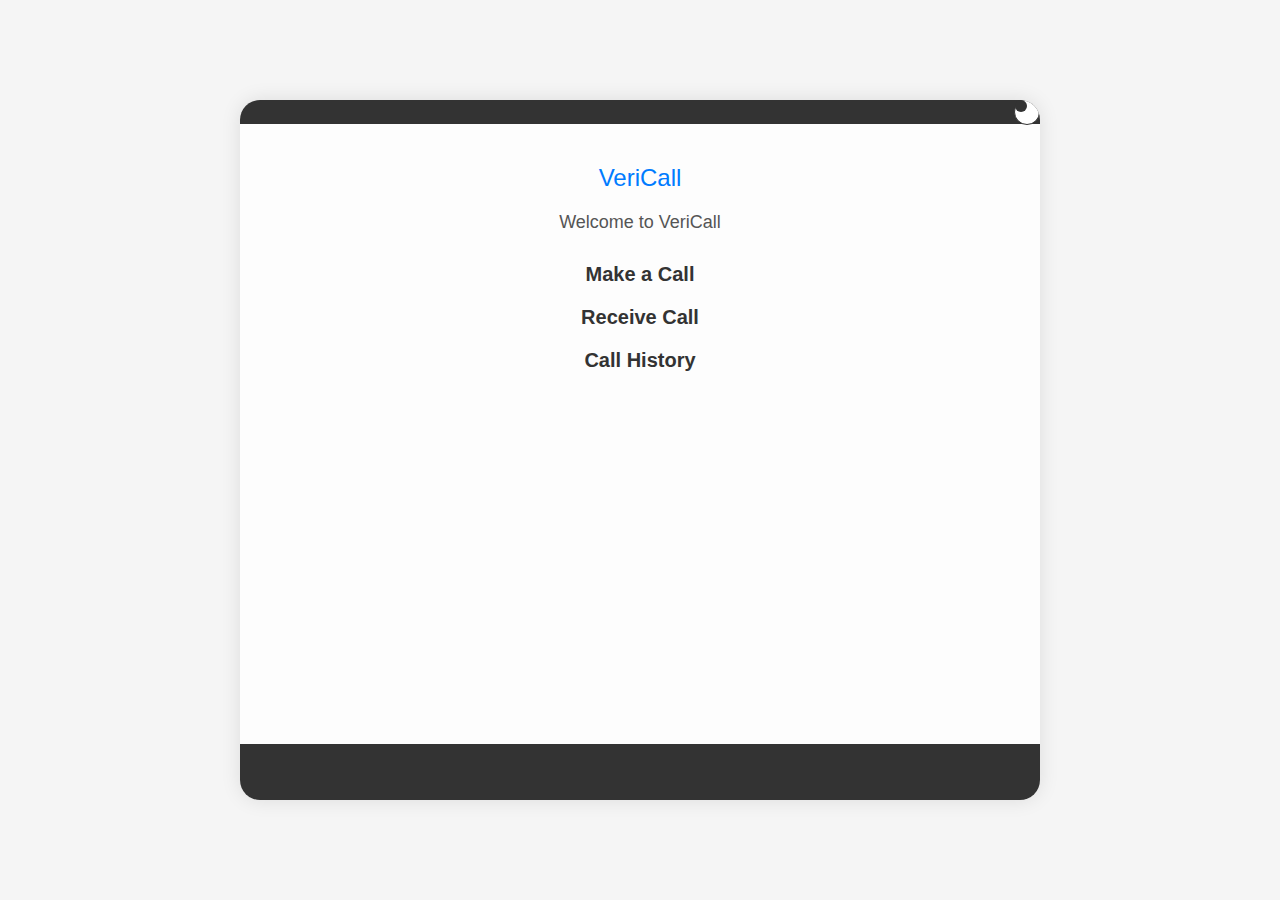
<file: vericall/templates/index.html>
<!DOCTYPE html>
<html lang="en">
<head>
    <meta charset="UTF-8">
    <meta name="viewport" content="width=device-width, initial-scale=1.0">
    <title>VeriCall</title>
    <link rel="stylesheet" href="https://cdnjs.cloudflare.com/ajax/libs/animate.css/4.1.1/animate.min.css">
    <style>
        body {
            font-family: Arial, sans-serif;
            margin: 0;
            padding: 0;
            background-color: #f5f5f5;
            height: 100vh;
            display: flex;
            justify-content: center;
            align-items: center;
            transition: background-color 0.3s ease;
        }

        body.dark-mode {
            background-color: #333;
            color: #fff;
        }

        .android-device {
            background-color: rgba(255, 255, 255, 0.8);
            border-radius: 20px;
            box-shadow: 0 0 20px rgba(0, 0, 0, 0.1);
            width: 90%;
            max-width: 800px;
            height: 700px;
            position: relative;
            overflow: hidden;
            animation: fadeInDown 1s ease;
            background-image: url('https://images.unsplash.com/photo-1614229136471-11ba5b34d2e5');
            background-size: cover;
            background-position: center;
            background-repeat: no-repeat;
        }

        .status-bar {
            background-color: #333;
            height: 24px;
            width: 100%;
            display: flex;
            justify-content: flex-end;
            align-items: center;
            padding-right: 10px;
        }

        .status-bar-icons {
            color: #fff;
            margin-right: 10px;
        }

        .navigation-bar {
            background-color: #333;
            height: 56px;
            width: 100%;
            position: absolute;
            bottom: 0;
        }

        .phone-content {
            padding-top: 40px;
            padding-left: 10px;
            padding-right: 10px;
            padding-bottom: 70px;
        }

        .phone-header {
            text-align: center;
            margin-bottom: 20px;
            color: #007bff;
            font-size: 24px;
            animation: bounce 1s infinite alternate;
        }

        .welcome-message {
            text-align: center;
            margin-bottom: 30px;
            color: #555;
            font-size: 18px;
            animation: fadeIn 1s ease;
        }

        .dark-mode-toggle {
            display: inline-block;
            width: 24px;
            height: 24px;
            border-radius: 50%;
            background-color: #fff;
            border: 1px solid #333;
            cursor: pointer;
            transition: background-color 0.3s ease;
        }

        .dark-mode-toggle::before {
            content: "";
            display: block;
            width: 50%;
            height: 50%;
            background-color: #333;
            border-radius: 50%;
            transition: transform 0.3s ease;
        }

        .dark-mode-toggle.dark::before {
            transform: translate(50%, 50%);
        }

        .phone-nav {
            list-style-type: none;
            padding: 0;
            margin: 0;
        }

        .phone-nav li {
            margin-bottom: 20px;
            text-align: center;
            animation: fadeInUp 1s ease;
        }

        .phone-nav li a {
            color: #333;
            text-decoration: none;
            font-weight: bold;
            font-size: 20px;
            transition: transform 0.3s ease;
            display: block;
        }

        .phone-nav li a:hover {
            text-decoration: underline;
            transform: scale(1.1);
        }

        @keyframes fadeInDown {
            from {
                opacity: 0;
                transform: translateY(-50px);
            }
            to {
                opacity: 1;
                transform: translateY(0);
            }
        }

        @keyframes bounce {
            from {
                transform: scale(1);
            }
            to {
                transform: scale(1.1);
            }
        }

        @keyframes fadeIn {
            from {
                opacity: 0;
            }
            to {
                opacity: 1;
            }
        }

        @keyframes fadeInUp {
            from {
                opacity: 0;
                transform: translateY(20px);
            }
            to {
                opacity: 1;
                transform: translateY(0);
            }
        }
    </style>
</head>
<body>
    <div class="android-device">
        <div class="status-bar">
            <div class="dark-mode-toggle" onclick="toggleDarkMode()"></div>
        </div>
        <div class="phone-content">
            <div class="phone-header animate__animated animate__bounce">VeriCall</div>
            <div class="welcome-message animate__animated animate__fadeIn">Welcome to VeriCall</div>
            <ul class="phone-nav">
                <li><a href="/make_call" class="animate__animated animate__fadeInUp">Make a Call</a></li>
                <li><a href="/receive_call" class="animate__animated animate__fadeInUp">Receive Call</a></li>
                <li><a href="/call_history" class="animate__animated animate__fadeInUp">Call History</a></li>
            </ul>
        </div>
        <div class="navigation-bar"></div>
    </div>

    <script>
        function toggleDarkMode() {
            document.body.classList.toggle("dark-mode");
        }
    </script>
</body>
</html>
</file>
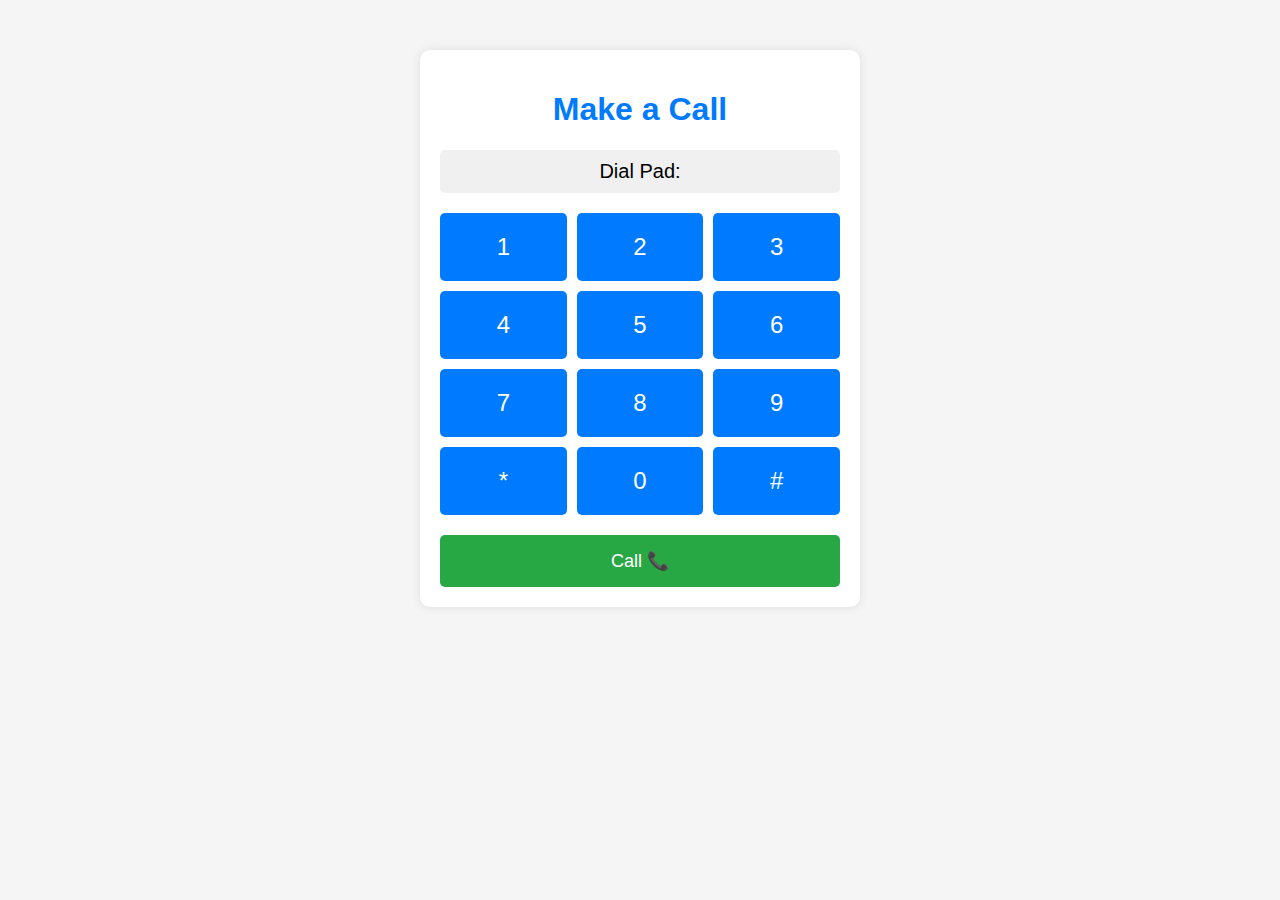
<file: vericall/templates/make_call.html>
<!DOCTYPE html>
<html lang="en">
<head>
    <meta charset="UTF-8">
    <meta name="viewport" content="width=device-width, initial-scale=1.0">
    <title>Make a Call</title>
    <style>
        body {
            font-family: Arial, sans-serif;
            margin: 0;
            padding: 0;
            background-color: #f5f5f5;
        }

        .container {
            max-width: 400px;
            margin: 50px auto;
            padding: 20px;
            background-color: #fff;
            border-radius: 10px;
            box-shadow: 0 0 10px rgba(0, 0, 0, 0.1);
        }

        h1 {
            text-align: center;
            color: #007bff;
        }

        .dial-pad {
            display: grid;
            grid-template-columns: repeat(3, 1fr);
            grid-gap: 10px;
            text-align: center;
            margin-bottom: 20px;
        }

        .number {
            padding: 20px;
            font-size: 24px;
            background-color: #007bff;
            color: #fff;
            border: none;
            border-radius: 5px;
            cursor: pointer;
            transition: background-color 0.3s ease;
        }

        .number:hover {
            background-color: #0056b3;
        }

        #call-btn {
            display: block;
            width: 100%;
            padding: 15px;
            font-size: 18px;
            background-color: #28a745;
            color: #fff;
            border: none;
            border-radius: 5px;
            cursor: pointer;
            transition: background-color 0.3s ease;
        }

        #call-btn:hover {
            background-color: #218838;
        }

        #display {
            padding: 10px;
            font-size: 20px;
            text-align: center;
            background-color: #f0f0f0;
            border-radius: 5px;
            margin-bottom: 20px;
        }
    </style>
</head>
<body>
    <div class="container">
        <h1>Make a Call</h1>
        <div id="display">Dial Pad: </div>
        <div class="dial-pad">
            <button class="number" onclick="addNumber(1)">1</button>
            <button class="number" onclick="addNumber(2)">2</button>
            <button class="number" onclick="addNumber(3)">3</button>
            <button class="number" onclick="addNumber(4)">4</button>
            <button class="number" onclick="addNumber(5)">5</button>
            <button class="number" onclick="addNumber(6)">6</button>
            <button class="number" onclick="addNumber(7)">7</button>
            <button class="number" onclick="addNumber(8)">8</button>
            <button class="number" onclick="addNumber(9)">9</button>
            <button class="number" onclick="addNumber('*')">*</button>
            <button class="number" onclick="addNumber(0)">0</button>
            <button class="number" onclick="addNumber('#')">#</button>
        </div>
        <button id="call-btn">Call <span>&#x1F4DE;</span></button>
    </div>
    <script>
        function addNumber(number) {
            document.getElementById("display").innerHTML += number;
        }
    </script>
</body>
</html>
</file>
